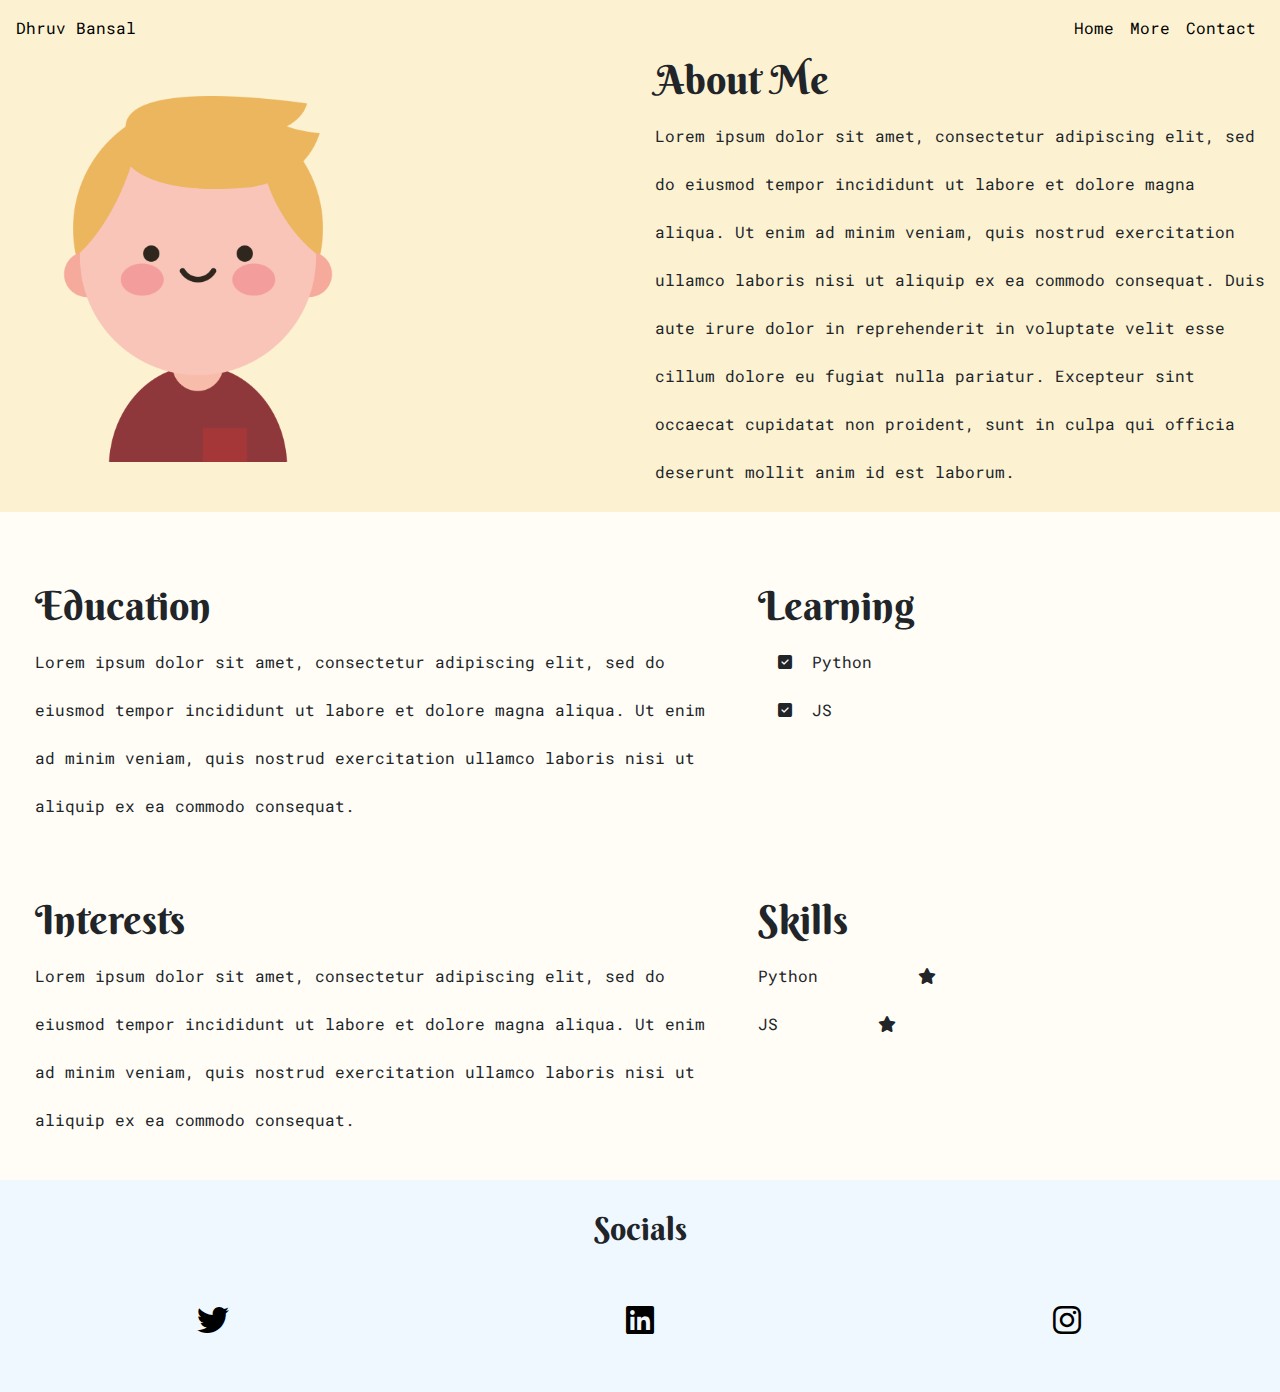
<file: index.html>
<!DOCTYPE html>
<html lang="en">

<head>
    <meta charset="UTF-8">
    <meta http-equiv="X-UA-Compatible" content="IE=edge">
    <meta name="viewport" content="width=device-width, initial-scale=1.0">
    <title>Dhruv Bansal</title>
    <link rel="icon" href="favicon.ico">
    <script src="https://code.jquery.com/jquery-3.4.1.slim.min.js"
        integrity="sha384-J6qa4849blE2+poT4WnyKhv5vZF5SrPo0iEjwBvKU7imGFAV0wwj1yYfoRSJoZ+n"
        crossorigin="anonymous"></script>
    <script src="https://cdn.jsdelivr.net/npm/popper.js@1.16.0/dist/umd/popper.min.js"
        integrity="sha384-Q6E9RHvbIyZFJoft+2mJbHaEWldlvI9IOYy5n3zV9zzTtmI3UksdQRVvoxMfooAo"
        crossorigin="anonymous"></script>
    <script src="https://cdn.jsdelivr.net/npm/bootstrap@4.4.1/dist/js/bootstrap.min.js"
        integrity="sha384-wfSDF2E50Y2D1uUdj0O3uMBJnjuUD4Ih7YwaYd1iqfktj0Uod8GCExl3Og8ifwB6"
        crossorigin="anonymous"></script>
    <link rel="stylesheet" href="https://cdn.jsdelivr.net/npm/bootstrap@4.4.1/dist/css/bootstrap.min.css"
        integrity="sha384-Vkoo8x4CGsO3+Hhxv8T/Q5PaXtkKtu6ug5TOeNV6gBiFeWPGFN9MuhOf23Q9Ifjh" crossorigin="anonymous">
    <link rel="stylesheet" href="css/styles2.css">
    <link rel="preconnect" href="https://fonts.googleapis.com">
    <link rel="preconnect" href="https://fonts.gstatic.com" crossorigin>
    <link href="https://fonts.googleapis.com/css2?family=Berkshire+Swash&family=Roboto+Mono:wght@200&display=swap"
        rel="stylesheet">
    <link rel="stylesheet" href="https://cdnjs.cloudflare.com/ajax/libs/font-awesome/6.1.1/css/all.min.css">
</head>

<body>
    <!--navigation bar start-->
    <nav class="navbar navbar-expand-lg" id="bar">
        <a href="index.html" id="name">Dhruv Bansal</a>
        <button class="navbar-toggler custom-toggler" type="button" data-toggle="collapse"
            data-target="#navbarTogglerDemo01" aria-controls="navbarTogglerDemo01" aria-expanded="false"
            aria-label="Toggle navigation">
            <span class="navbar-toggler-icon custom-toggler"><i class="fas fa-bars"></i></span>
        </button>
        <div class="collapse navbar-collapse" id="navbarTogglerDemo01">
            <ul class="navbar-nav ml-auto">
                <li class="nav-item">
                    <a class="nav-link" href="index.html">Home</a>
                </li>
                <li class="nav-item">
                    <a class="nav-link" href="more.html">More</a>
                </li>
                <li class="nav-item">
                    <a class="nav-link" href="contact.html">Contact</a>
                </li>
            </ul>
        </div>
    </nav>
    <!--navigation bar end-->

    <!--top containter start-->
    <section id="top">
        <div class="row" id="top-container">
            <div class="col-lg-6">
                <img src="images/boy.png" id="profile">
            </div>

            <div class="col-lg-6" id="about">
                <h1>About Me</h1>
                <p>Lorem ipsum dolor sit amet, consectetur adipiscing elit, sed do eiusmod tempor incididunt ut labore
                    et
                    dolore magna aliqua. Ut enim ad minim veniam, quis nostrud exercitation ullamco laboris nisi ut
                    aliquip
                    ex ea commodo consequat. Duis aute irure dolor in reprehenderit in voluptate velit esse cillum
                    dolore eu
                    fugiat nulla pariatur. Excepteur sint occaecat cupidatat non proident, sunt in culpa qui officia
                    deserunt mollit anim id est laborum.</p>
            </div>
        </div>
    </section>
    <!--top container end-->

    <!-- mid container start -->
    <section id="mid">
        
            <div class="row" id="mid-container">
                <div class="col-lg-7" id="education">
                    <h1>Education</h1>
                    <p>Lorem ipsum dolor sit amet, consectetur adipiscing elit, sed do eiusmod tempor incididunt ut
                        labore et
                        dolore magna aliqua. Ut enim ad minim veniam, quis nostrud exercitation ullamco laboris nisi ut
                        aliquip
                        ex ea commodo consequat.</p>
                </div>

                <div class="col-lg-5" id="learning">
                    <h1>Learning</h1>

                    <p class="icons"><i class="fa-solid fa-square-check box"></i>Python</p>
                    <p class="icons"><i class="fa-solid fa-square-check box"></i>JS</p>
                </div>

                <div class="col-lg-7" id="interests">
                    <h1>Interests</h1>
                    <p>Lorem ipsum dolor sit amet, consectetur adipiscing elit, sed do eiusmod tempor incididunt ut
                        labore et
                        dolore magna aliqua. Ut enim ad minim veniam, quis nostrud exercitation ullamco laboris nisi ut
                        aliquip
                        ex ea commodo consequat.</p>
                </div>

                <div class="col-lg-5" id="skills">
                    <h1>Skills</h1>
                    <p class="icons">Python<i class="fa-solid fa-star star"></i></p>
                    <p class="icons"></i>JS<i class="fa-solid fa-star star"></i></p>
                </div>

            </div>
        
    </section>
    <!-- mid container end -->


    <!-- bottom container start -->
    <section id="bottom">
        
            <div class="row" id="bottom-container">
                <div class="col-lg-12">
                    <h2 id="social-heading">Socials</h2>
                    <div class="row" id="social-row">
                        <div class="col-lg-4">
                            <a class="socials" href=""><i class="fa-brands fa-twitter fa-2xl"></i></a>
                        </div>
                        <div class="col-lg-4">
                            <a class="socials" href=""><i class="fa-brands fa-linkedin fa-2xl"></i></a>
                        </div>
                        <div class="col-lg-4">
                            <a class="socials" href=""><i class="fa-brands fa-instagram fa-2xl"></i></a>
                        </div>
                    </div>
                </div>
            </div>
        
    </section>
    <!-- bottom container end -->





</body>

</html>
</file>
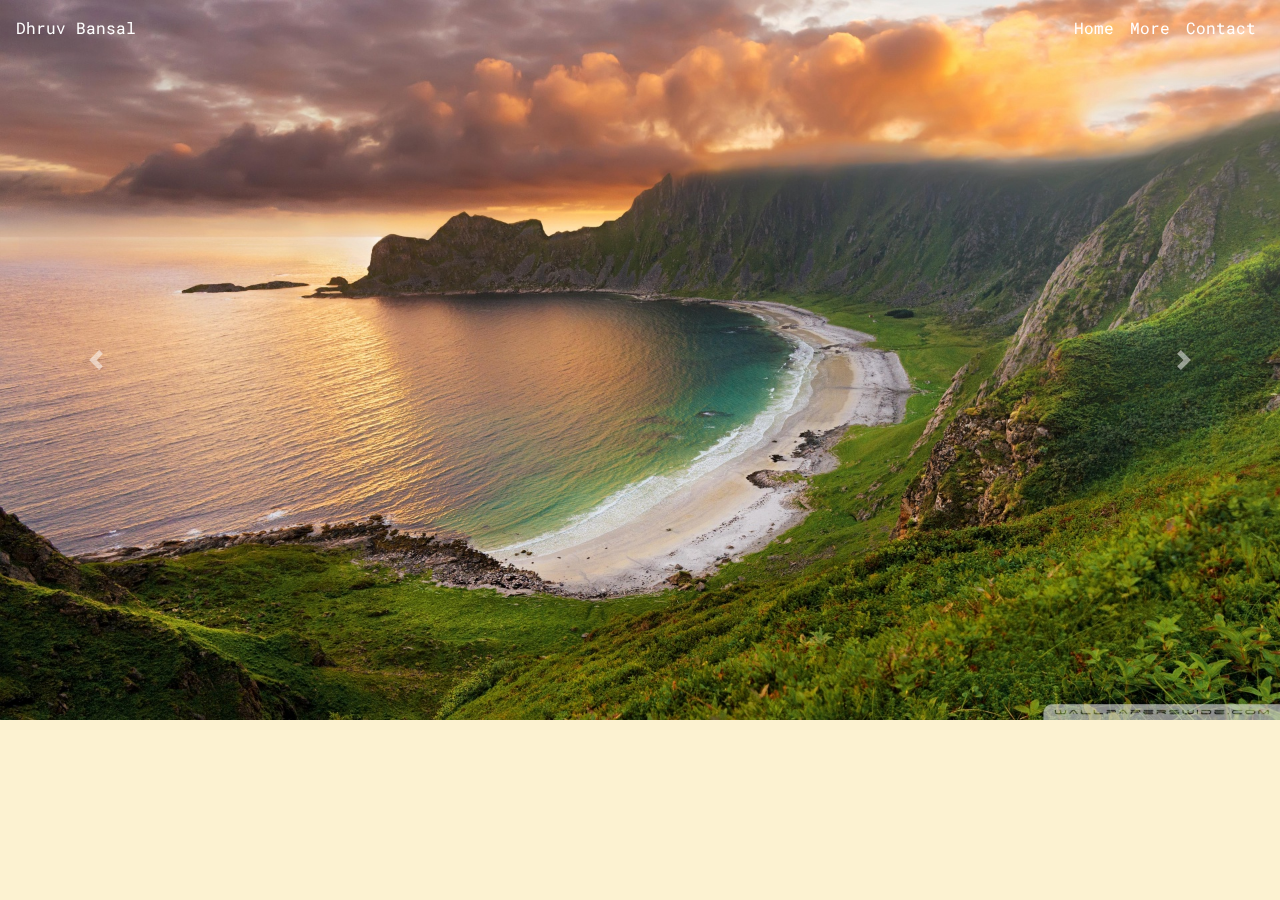
<file: more.html>
<!DOCTYPE html>
<html lang="en">
<head>
    <meta charset="UTF-8">
    <meta http-equiv="X-UA-Compatible" content="IE=edge">
    <meta name="viewport" content="width=device-width, initial-scale=1.0">
    <title>Dhruv Bansal</title>
    <link rel="icon" href="favicon.ico">
    <script src="https://code.jquery.com/jquery-3.4.1.slim.min.js" integrity="sha384-J6qa4849blE2+poT4WnyKhv5vZF5SrPo0iEjwBvKU7imGFAV0wwj1yYfoRSJoZ+n" crossorigin="anonymous"></script>
    <script src="https://cdn.jsdelivr.net/npm/popper.js@1.16.0/dist/umd/popper.min.js" integrity="sha384-Q6E9RHvbIyZFJoft+2mJbHaEWldlvI9IOYy5n3zV9zzTtmI3UksdQRVvoxMfooAo" crossorigin="anonymous"></script>
    <script src="https://cdn.jsdelivr.net/npm/bootstrap@4.4.1/dist/js/bootstrap.min.js" integrity="sha384-wfSDF2E50Y2D1uUdj0O3uMBJnjuUD4Ih7YwaYd1iqfktj0Uod8GCExl3Og8ifwB6" crossorigin="anonymous"></script>
    <link rel="stylesheet" href="https://cdn.jsdelivr.net/npm/bootstrap@4.4.1/dist/css/bootstrap.min.css" integrity="sha384-Vkoo8x4CGsO3+Hhxv8T/Q5PaXtkKtu6ug5TOeNV6gBiFeWPGFN9MuhOf23Q9Ifjh" crossorigin="anonymous">
    <link rel="stylesheet" href="css/more.css">    
    <link rel="preconnect" href="https://fonts.googleapis.com">
    <link rel="preconnect" href="https://fonts.gstatic.com" crossorigin>
    <link href="https://fonts.googleapis.com/css2?family=Berkshire+Swash&family=Roboto+Mono:wght@200&display=swap" rel="stylesheet">
</head>
<body>
    <!--navigation bar start-->
    <nav class="navbar fixed-top navbar-expand-lg navbar-scroll">
        <a href="index.html" id="name">Dhruv Bansal</a>
        <button class="navbar-toggler custom-toggler" type="button" data-toggle="collapse" data-target="#navbarTogglerDemo01" aria-controls="navbarTogglerDemo01" aria-expanded="false" aria-label="Toggle navigation">
            <span class="navbar-toggler-icon custom-toggler"></span>
        </button>
        <div class="collapse navbar-collapse" id="navbarTogglerDemo01">
            <ul class="navbar-nav ml-auto">
                <li class="nav-item">
                    <a class="nav-link" href="index.html">Home</a>
                </li>
                <li class="nav-item">
                    <a class="nav-link" href="more.html">More</a>
                </li>
                <li class="nav-item">
                    <a class="nav-link" href="contact.html">Contact</a>
                </li>
            </ul>
        </div>
    </nav>
    <!--navigation bar end-->

    <!-- carousel start -->
    <section id="carousel">
        <div id="projects-carousel" class="carousel slide" data-ride="carousel" data-interval="3000">
            <div class="carousel-inner">
                <div class="carousel-item active">
                    <img class="d-block w-100 img-fluid" src="images/bay_10-wallpaper-1920x1080.jpg" alt="First slide">
                  </div>
                  <div class="carousel-item">
                    <img class="d-block w-100 img-fluid" src="images/island_3-wallpaper-1920x1080.jpg" alt="Second slide">
                  </div>
                  <div class="carousel-item">
                    <img class="d-block w-100 img-fluid" src="images/nature_springtime-wallpaper-1920x1080.jpg" alt="Third slide">
                  </div>
            </div>

            <a class="carousel-control-prev" href="#projects-carousel" role="button" data-slide="prev">
                <span class="carousel-control-prev-icon" aria-hidden="true"></span>
                <span class="sr-only">Previous</span>
              </a>
              <a class="carousel-control-next" href="#projects-carousel" role="button" data-slide="next">
                <span class="carousel-control-next-icon" aria-hidden="true"></span>
                <span class="sr-only">Next</span>
              </a>
        </div>
    <!-- carousel end -->


















    </section>


















</body>
</html>
</file>
<file: css/styles2.css>
body{
    max-width: 100%;
    overflow-x: hidden;
    font-family: 'Roboto Mono', monospace;
}
p{
    line-height: 3;
}
/*navigation bar start*/
#bar{
    background-color: #fcf2d1;
}
.nav-link{
    color: black;
}
.nav-link:hover{
    font-size: large;
    color: red;
    text-decoration: none;
}
#name{
    color:black;
}
#name:hover{
    font-size: large;
    color:red;
    text-decoration: none;
}
/*navigation bar end*/

/*top containter start*/
#top-container{
    width: 100%;
    margin:0%;
    background-color: #fcf2d1;
}

h1,h2{
    font-family: 'Berkshire Swash', cursive;
}
#profile{
    width: 60%;
    margin-top: 40px;
}
#about{
    margin:auto 0 auto 0;
}
/* top container end */

/* mid container start */
#mid-container{
    width: 100%;
    margin: 0%;
    background-color: #fffdf6;
    padding: 20px;
}
#education, #learning{
    margin-top: 50px;
}
#interests, #skills{
    margin-top: 50px;
}
.icons{
    margin:0%;
}
.icons:hover{
    font-size: large;
    font-weight: bold;
}
.box{
    margin-left: 20px;
    margin-right: 20px;
}
.star{
    margin-left: 100px;
    
}
/* mid container end */


/*bottom container start */

#bottom-container{
    width: 100%;
    margin: 0%;
    background-color: aliceblue;
    text-align: center;
}
#social-heading{
    margin-top: 30px;
    margin-bottom: 0px;
}
.socials{
    color: black;
}
.socials:hover{
    color: black;
    font-size: larger;
}
#social-row{
    margin-top: 30px;
    margin-bottom: 30px;
}
.col-lg-4{
    margin-top: 30px;
    margin-bottom: 30px;
}

/* bottom container end */
</file>
<file: css/more.css>
body{
    font-family: 'Roboto Mono', monospace;
    background-color: #fcf2d1;
}
p{
    line-height: 3;
}
/*navigation bar start*/
#bar{
    background-color: #fcf2d1;
}
.nav-link{
    color: white;
}
.nav-link:hover{
    color: white;
    font-size: large;
    text-decoration: none;
}
#name{
    color:white;
}
#name:hover{
    color: white;
    font-size: large;
    text-decoration: none;
}
/*navigation bar end*/
</file>
